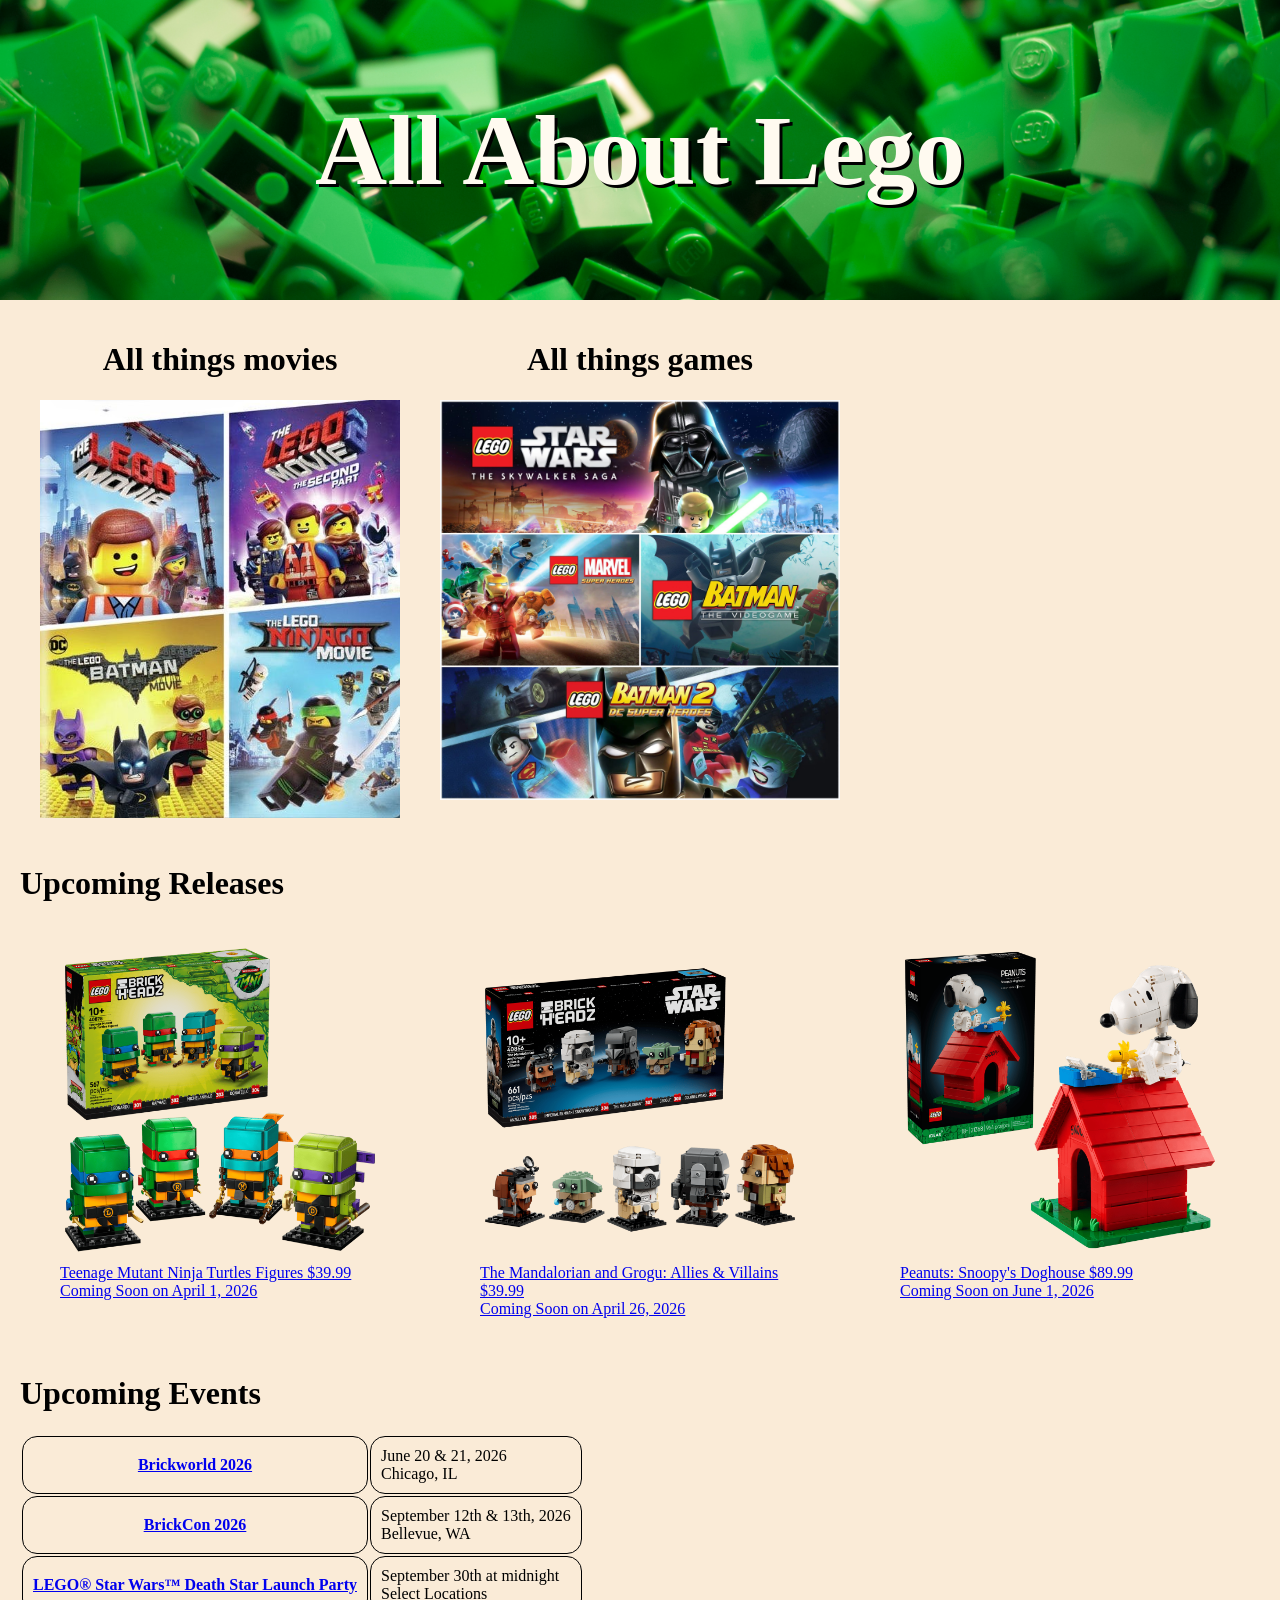
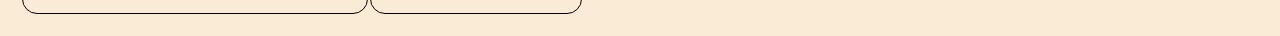
<file: index.html>
<!DOCTYPE html>
<html lang="en">
<head>
    <meta charset="UTF-8">
    <meta name="viewport" content="width=device-width, initial-scale=1.0">
    <title>Lego Fansite</title>
    <link rel="stylesheet" href="style.css">
</head>
<body>
    <header>
    <h1>All About Lego</h1>
    </header>
    <div class="grid-container">
        <div class="movies">
            <h1>All things movies</h1>
            <div id="moviePosters">
                <a href="./movieReviews.html">
                    <img src="./pictures/movieImages.jpg" alt="Set of 4 Lego Movie Posters">
                </a>
            </div>
        </div>
        <div class="games">
            <h1>All things games</h1>
            <div id="gamePosters">
                <a href="./games.html">
                    <img src="./pictures/gameImages.jpg" alt="Set of 4 Lego Game Posters">
                </a>
            </div>
        </div>
        <div class="fb">
            <iframe class="fbIframe" src="https://www.facebook.com/plugins/page.php?href=https%3A%2F%2Fwww.facebook.com%2FLEGO%2F&tabs=timeline&width=340&height=500&small_header=false&adapt_container_width=true&hide_cover=false&show_facepile=true&appId" width="340" height="500" allow="fullscreen; autoplay; clipboard-write; encrypted-media; picture-in-picture; web-share"></iframe>
        </div>
        <div class="newReleases">
            <h1>Upcoming Releases</h1>
            <div class="relContainer">
                <div id="turtles">
                    <a href="https://www.lego.com/en-us/product/teenage-mutant-ninja-turtles-figures-40878">
                        <figure>
                            <img src="./pictures/Turtles.png" alt="Set of 4 Teenage Mutant Ninja Turtles Legos">
                            <figcaption>Teenage Mutant Ninja Turtles Figures $39.99 <br>
                                        Coming Soon on April 1, 2026
                            </figcaption>
                        </figure> 
                    </a>
                </div>
                <div id="mando">
                    <a href="https://www.lego.com/en-us/product/the-mandalorian-and-grogu-allies-villains-40856">
                        <figure>
                            <img src="./pictures/Mandalorian.png" alt="Set of 5 Lego figurines from the Mandalorian">
                            <figcaption>The Mandalorian and Grogu: Allies & Villains $39.99 <br>
                                        Coming Soon on April 26, 2026
                            </figcaption>
                        </figure> 
                    </a>
                </div>
                <div id="snoopy">
                    <a href="https://www.lego.com/en-us/product/peanuts-snoopys-doghouse-21368">
                        <figure>
                            <img src="./pictures/Snoopy.png" alt="Snoopy and Woodstock on top of dog house Lego set">
                            <figcaption>Peanuts: Snoopy's Doghouse $89.99 <br>
                                        Coming Soon on June 1, 2026
                            </figcaption>
                        </figure> 
                    </a>
                </div>
            </div>
        </div>
        <div class="events">
            <h1>Upcoming Events</h1>
            <table>
                <tr><th><a href="https://brickworld.com/brickworld-chicago/">Brickworld 2026</a></th><td>June 20 & 21, 2026 <br>Chicago, IL</td></tr>
                <tr><th><a href="https://brickcon.org/">BrickCon 2026</a></th><td>September 12th & 13th, 2026 <br>Bellevue, WA</td></tr>
                <tr><th><a href="https://www.lego.com/en-us/stores/events/lbr-ucs-launch-party">LEGO® Star Wars™ Death Star Launch Party</a></th><td>September 30th at midnight <br>Select Locations</td></tr>
            </table>
        </div>
    </div>
</body>
</html>
</file>
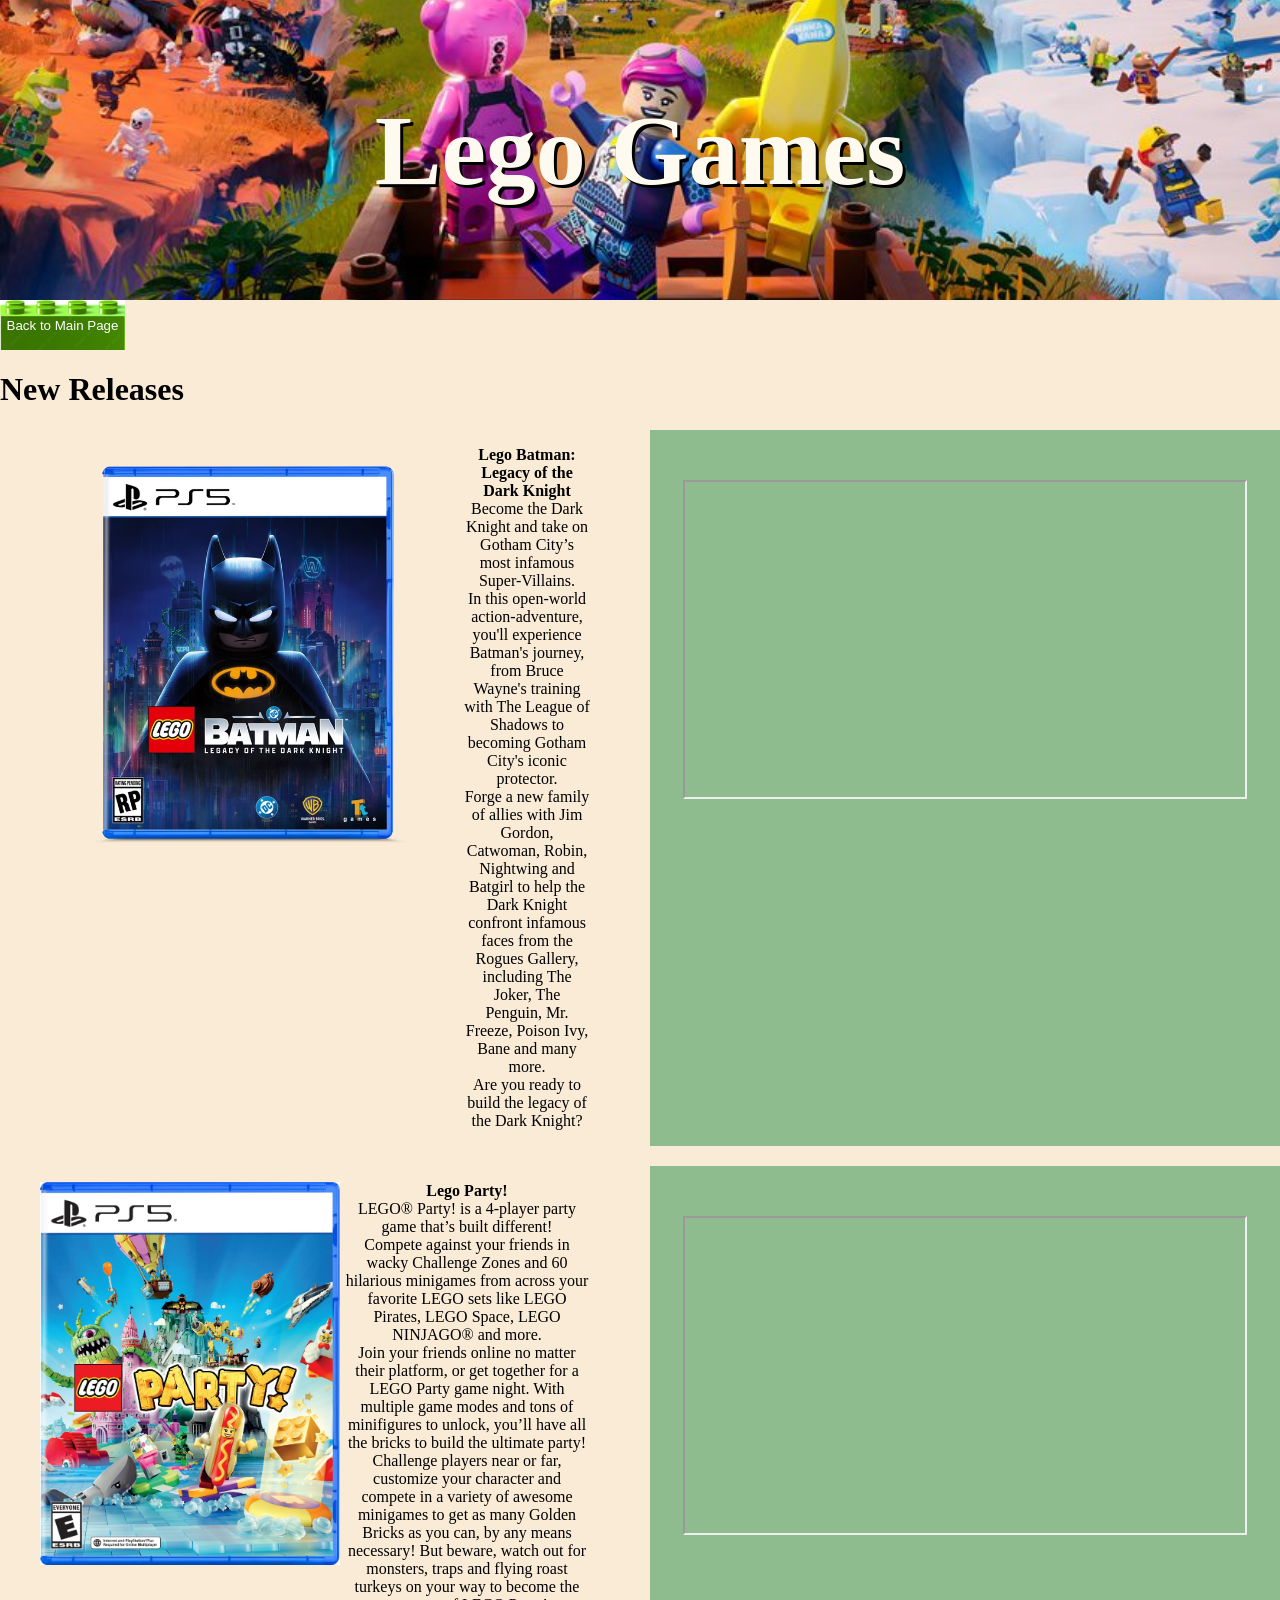
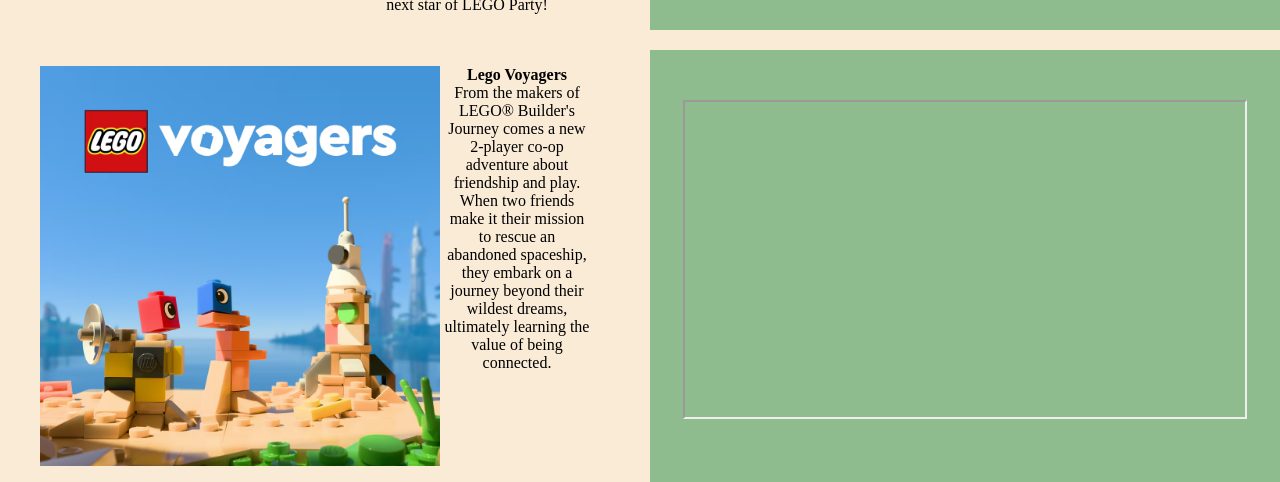
<file: games.html>
<!DOCTYPE html>
<html lang="en">
<head>
    <meta charset="UTF-8">
    <meta name="viewport" content="width=device-width, initial-scale=1.0">
    <title>Lego Games</title>
    <link rel="stylesheet" href="gamesStyle.css">
</head>
<body>
    <header>
    <h1>Lego Games</h1>
    </header>
    <button class="legoButton" onclick="history.back()">Back to Main Page</button>
    <div class="games">
        <h1>New Releases</h1>
        <div class="newContainer">
            <div id="batman">
                <figure>
                    <a href="https://www.lego.com/en-us/games/lego-batman-legacy-dark-knight">
                        <img src="./pictures/legoBatmanGame.avif" alt="Lego Batman Video Game"></a>
                    <figcaption><b>Lego Batman: Legacy of the Dark Knight</b><br>
                        Become the Dark Knight and take on Gotham City’s most infamous Super-Villains. <br>In this open-world action-adventure, 
                        you'll experience Batman's journey, from Bruce Wayne's training with The League of Shadows to becoming Gotham City's 
                        iconic protector. <br>Forge a new family of allies with Jim Gordon, Catwoman, Robin, Nightwing and Batgirl to help the 
                        Dark Knight confront infamous faces from the Rogues Gallery, including The Joker, The Penguin, Mr. Freeze, Poison Ivy, Bane and many more. <br>
                        Are you ready to build the legacy of the Dark Knight?<br>
                    </figcaption>
                </figure> 
            </div>
            <div id="batYou">
                <div>
                    <iframe src="https://www.youtube.com/embed/1hQAoGj01Rc?si=Vx_vyLBJ02Tl0ymu" title="YouTube video player" 
                        allow="accelerometer; autoplay; clipboard-write; encrypted-media; gyroscope; picture-in-picture; web-share" 
                        referrerpolicy="strict-origin-when-cross-origin" allowfullscreen>
                    </iframe>
                </div>
            </div>
            <div id="party">
                <figure>
                    <a href="https://www.lego.com/en-us/games/lego-party">
                        <img src="./pictures/legoParty.jpeg" alt="Lego Party Video Game"></a>
                    <figcaption><b>Lego Party!</b> <br>
                        LEGO® Party! is a 4-player party game that’s built different! <br>
                        Compete against your friends in wacky Challenge Zones and 60 hilarious minigames from across your favorite LEGO sets like 
                        LEGO Pirates, LEGO Space, LEGO NINJAGO® and more. <br> Join your friends online no matter their platform, or get together 
                        for a LEGO Party game night. With multiple game modes and tons of minifigures to unlock, you’ll have all the bricks to build 
                        the ultimate party! <br> Challenge players near or far, customize your character and compete in a variety of awesome minigames 
                        to get as many Golden Bricks as you can, by any means necessary! But beware, watch out for monsters, traps and flying roast 
                        turkeys on your way to become the next star of LEGO Party!
                    </figcaption>
                </figure> 
            </div>
             <div id="partyYou">
                <div>
                    <iframe src="https://www.youtube.com/embed/1Sw1AYmz6CA?si=6leyom533xsUuk2D" title="YouTube video player" 
                        allow="accelerometer; autoplay; clipboard-write; encrypted-media; gyroscope; picture-in-picture; web-share" 
                        referrerpolicy="strict-origin-when-cross-origin" allowfullscreen>
                    </iframe>
                </div>
            </div>
            <div id="voyagers">
                <figure>
                    <a href="https://www.lego.com/en-us/games/lego-voyagers">
                        <img src="./pictures/legoVoyagers.avif" alt="Lego Voyagers Video Game"></a>
                    <figcaption><b>Lego Voyagers</b><br>
                        From the makers of LEGO® Builder's Journey comes a new 2-player co-op adventure about friendship and play. 
                        When two friends make it their mission to rescue an abandoned spaceship, they embark on a journey beyond their wildest dreams, 
                        ultimately learning the value of being connected.
                    </figcaption>
                </figure> 
            </div>
             <div id="voyYou">
                <div>
                    <iframe src="https://www.youtube.com/embed/Idgrndka0AQ?si=SaiXwAO_f4cW0Ezi" title="YouTube video player"
                        allow="accelerometer; autoplay; clipboard-write; encrypted-media; gyroscope; picture-in-picture; web-share" 
                        referrerpolicy="strict-origin-when-cross-origin" allowfullscreen>
                    </iframe>
                </div>
            </div>
        </div>
    </div>
</body>
</html>
</file>
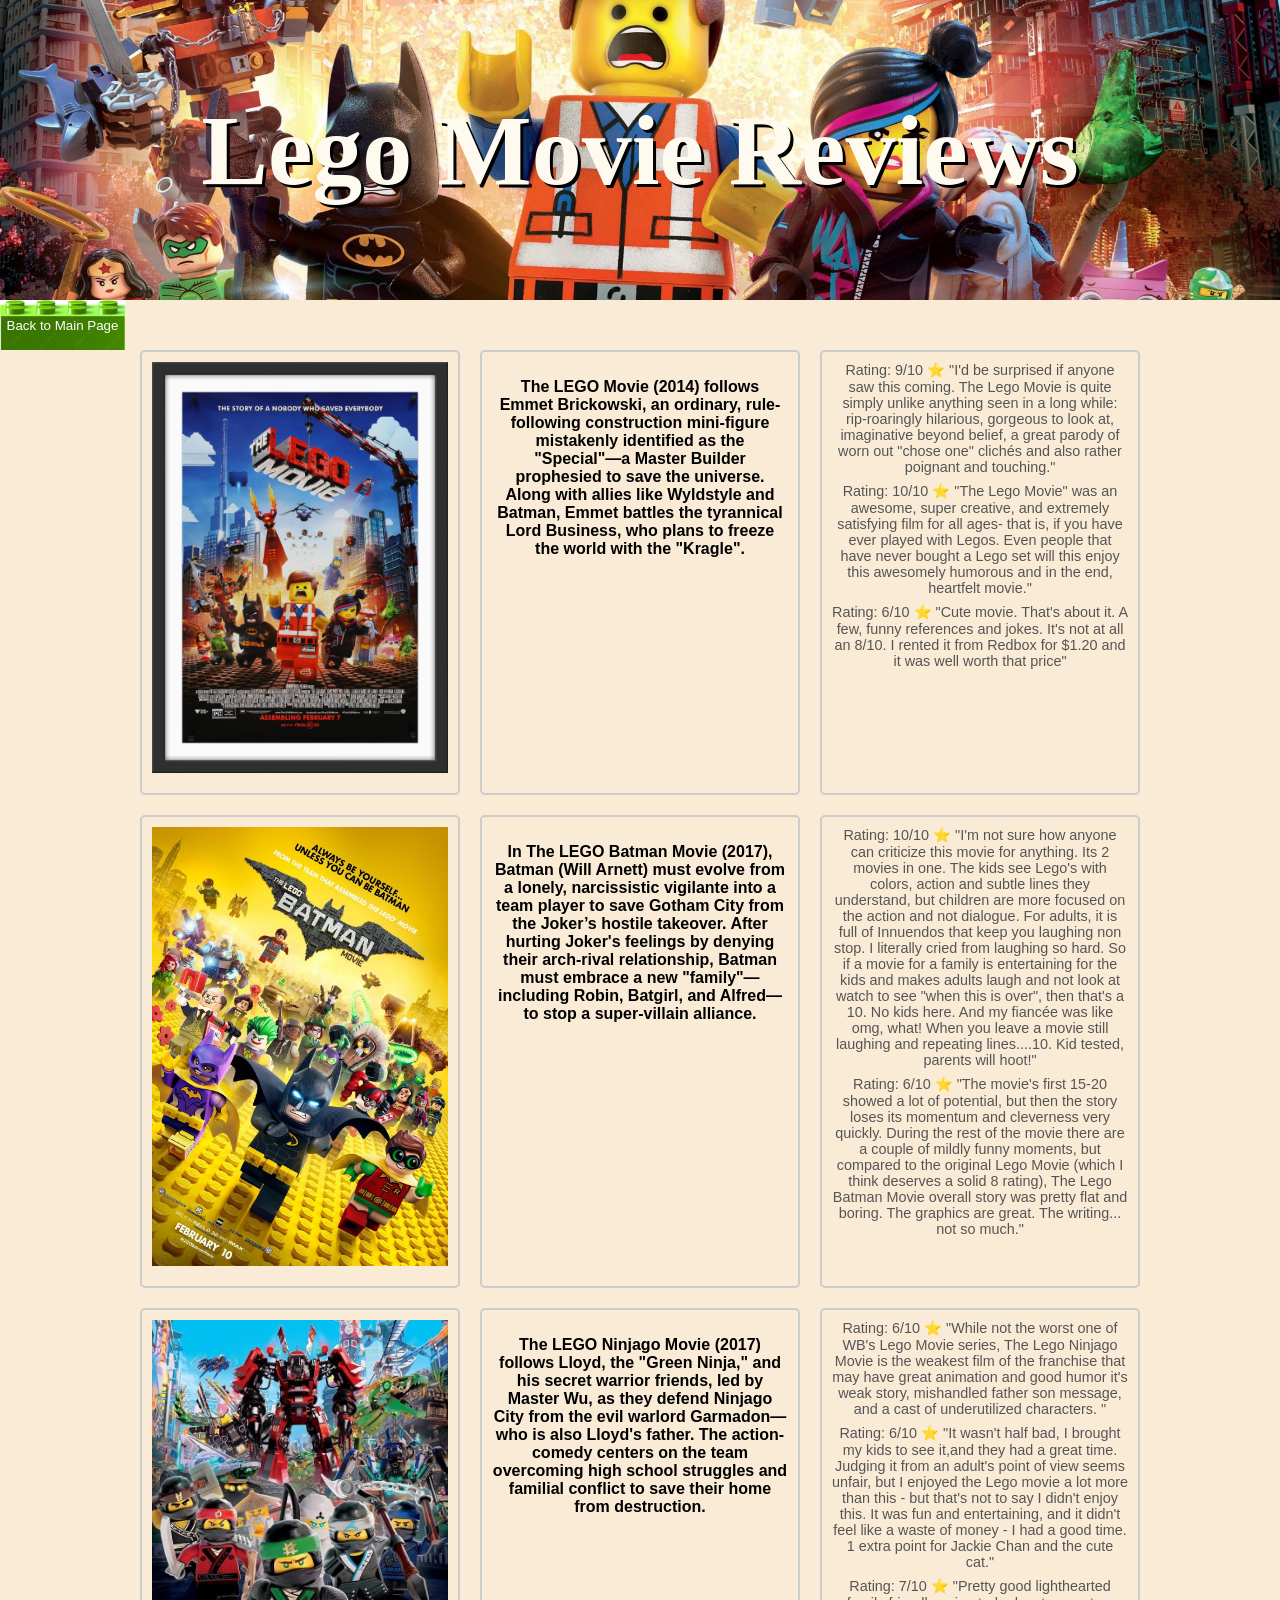
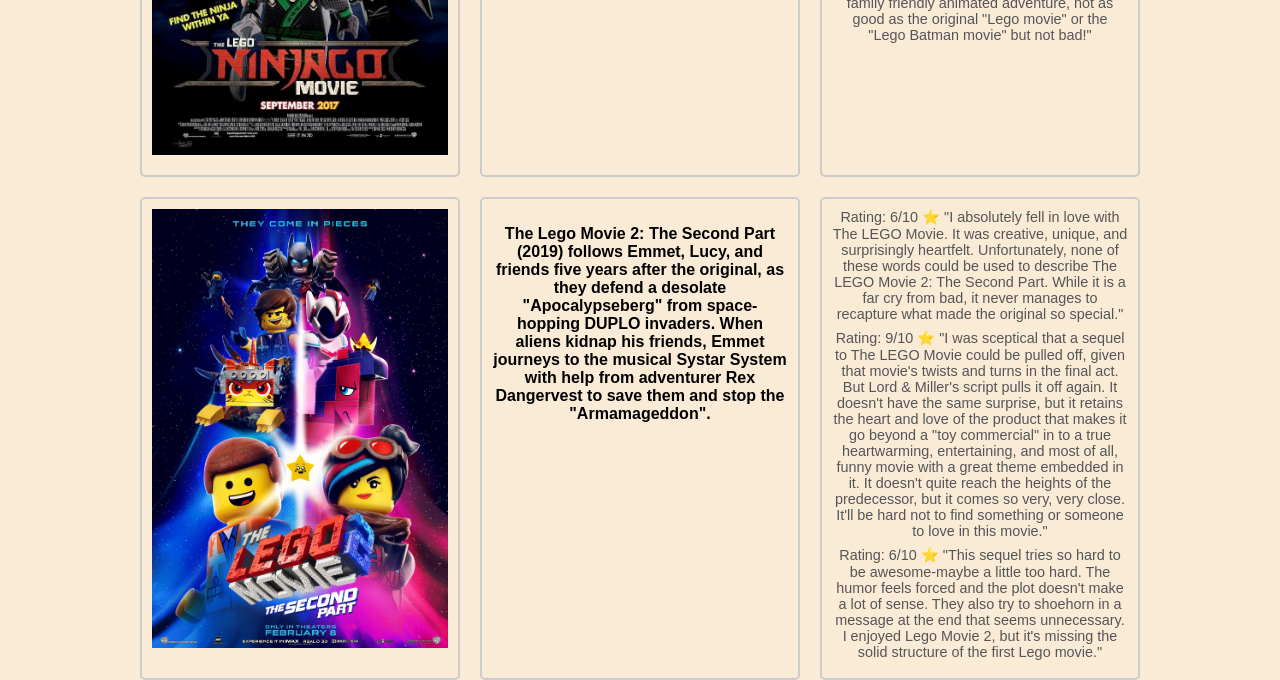
<file: movieReviews.html>
<!DOCTYPE html>
<html lang="en">
<head>
    <meta charset="UTF-8">
    <meta name="viewport" content="width=device-width, initial-scale=1.0">
    <title>Lego Movies</title>
    <link rel="stylesheet" href="moviesStyle.css">
</head>
<body>
    <header>
    <h1>Lego Movie Reviews</h1>
    </header>
    <button class="legoButton" onclick="history.back()">Back to Main Page</button>
    <div class="image-grid">
        <div class="grid-item">
            <a href="https://youtu.be/fZ_JOBCLF-I?si=ce9HaiCQZAuay0Jn">
                <img src="./pictures/theLegoMovie.webp" alt="Poster for the Lego Movie (2014)">
            </a>
        </div>
        <div class="grid-item-summary">
            <p>The LEGO Movie (2014) follows Emmet Brickowski, an ordinary, rule-following 
                construction mini-figure mistakenly identified as the "Special"—a Master Builder 
                prophesied to save the universe. Along with allies like Wyldstyle and Batman, Emmet 
                battles the tyrannical Lord Business, who plans to freeze the world with the "Kragle". 
            </p>
        </div>
        <div class="grid-item">
            <ul>
                <li>
                    Rating: 9/10 ⭐ "I'd be surprised if anyone saw this coming. The Lego Movie is quite simply 
                    unlike anything seen in a long while: rip-roaringly hilarious, gorgeous to look at, 
                    imaginative beyond belief, a great parody of worn out "chose one" clichés and also 
                    rather poignant and touching." 
                </li>
                <li>Rating: 10/10 ⭐ "The Lego Movie" was an awesome, super creative, and extremely satisfying 
                    film for all ages- that is, if you have ever played with Legos. Even people that have never 
                    bought a Lego set will this enjoy this awesomely humorous and in the end, heartfelt movie." 
                </li>
                <li>
                    Rating: 6/10 ⭐ "Cute movie. That's about it. A few, funny references and jokes. 
                    It's not at all an 8/10. I rented it from Redbox for $1.20 and it was well worth that price"
                </li>
            </ul>
        </div>
        <div class="grid-item">
            <a href="https://youtu.be/zhIRbLHVD8o?si=ylxvM0X5PnkY5JGF">
                <img src="./pictures/legoBatman.jpg" alt="Poster for The Lego Batman Movie">
            </a>
        </div>
        <div class="grid-item-summary">
            <p>In The LEGO Batman Movie (2017), Batman (Will Arnett) must evolve from a lonely, 
                narcissistic vigilante into a team player to save Gotham City from the Joker’s hostile takeover. 
                After hurting Joker's feelings by denying their arch-rival relationship, Batman must embrace a 
                new "family"—including Robin, Batgirl, and Alfred—to stop a super-villain alliance.
            </p>
        </div>
        <div class="grid-item">
             <ul>
                <li>
                    Rating: 10/10 ⭐ "I'm not sure how anyone can criticize this movie for anything. Its 2 movies in one. 
                    The kids see Lego's with colors, action and subtle lines they understand, but children are more 
                    focused on the action and not dialogue. For adults, it is full of Innuendos that keep you laughing non stop. 
                    I literally cried from laughing so hard.
                    So if a movie for a family is entertaining for the kids and makes adults laugh and not look at watch to see 
                    "when this is over", then that's a 10. No kids here. And my fiancée was like omg, what! When you leave a movie 
                    still laughing and repeating lines....10.
                    Kid tested, parents will hoot!" 
                </li>
                <li>
                    Rating: 6/10 ⭐ "The movie's first 15-20 showed a lot of potential, but then the story loses its momentum and 
                    cleverness very quickly. During the rest of the movie there are a couple of mildly funny moments, but compared to 
                    the original Lego Movie (which I think deserves a solid 8 rating), The Lego Batman Movie overall story was pretty 
                    flat and boring. The graphics are great. The writing... not so much."
                </li>
            </ul>
        </div>
        <div class="grid-item">
            <a href="https://youtu.be/04FcbCFmisI?si=6py7WR8fgS8zQojJ">
                <img src="./pictures/ninjago.jpg" alt="Poster for the Lego Ninjago Movie">
            </a>
        </div>
        <div class="grid-item-summary">
            <p>The LEGO Ninjago Movie (2017) follows Lloyd, the "Green Ninja," and his secret warrior friends, 
                led by Master Wu, as they defend Ninjago City from the evil warlord Garmadon—who is also Lloyd's 
                father. The action-comedy centers on the team overcoming high school struggles and familial 
                conflict to save their home from destruction. 
            </p>
        </div>
        <div class="grid-item">
             <ul>
                <li>
                   Rating: 6/10 ⭐ "While not the worst one of WB's Lego Movie series, The Lego Ninjago Movie is the 
                    weakest film of the franchise that may have great animation and good humor it's weak story, mishandled 
                    father son message, and a cast of underutilized characters. " 
                </li>
                <li>
                    Rating: 6/10 ⭐ "It wasn't half bad, I brought my kids to see it,and they had a great time. Judging 
                    it from an adult's point of view seems unfair, but I enjoyed the Lego movie a lot more than this - but that's 
                    not to say I didn't enjoy this. It was fun and entertaining, and it didn't feel like a waste of money - I had 
                    a good time. 1 extra point for Jackie Chan and the cute cat."
                </li>
                <li>
                    Rating: 7/10 ⭐ "Pretty good lighthearted family friendly animated adventure, not as good as the original "Lego movie" 
                    or the "Lego Batman movie" but not bad!"
                </li>
            </ul>
        </div>
        <div class="grid-item">
            <a href="https://youtu.be/cksYkEzUa7k?si=tD8KMA7Vwx8Wgrlc">
                <img src="./pictures/legoMovie2.jpg" alt="Poster for the Lego Movie: The Second Part">
            </a>
        </div>
        <div class="grid-item-summary">
            <p>The Lego Movie 2: The Second Part (2019) follows Emmet, Lucy, and friends five years 
                after the original, as they defend a desolate "Apocalypseberg" from space-hopping 
                DUPLO invaders. When aliens kidnap his friends, Emmet journeys to the musical Systar 
                System with help from adventurer Rex Dangervest to save them and stop the "Armamageddon". 
            </p>
        </div>
        <div class="grid-item">
            <ul>
                <li>
                    Rating: 6/10 ⭐ "I absolutely fell in love with The LEGO Movie. It was creative, unique, and surprisingly heartfelt. 
                    Unfortunately, none of these words could be used to describe The LEGO Movie 2: The Second Part. While it is a far cry 
                    from bad, it never manages to recapture what made the original so special."
                </li>
                <li>
                    Rating: 9/10 ⭐ "I was sceptical that a sequel to The LEGO Movie could be pulled off, given that movie's twists and turns 
                    in the final act. But Lord & Miller's script pulls it off again. It doesn't have the same surprise, but it retains the heart 
                    and love of the product that makes it go beyond a "toy commercial" in to a true heartwarming, entertaining, and most of all, 
                    funny movie with a great theme embedded in it. It doesn't quite reach the heights of the predecessor, but it comes so very, 
                    very close. It'll be hard not to find something or someone to love in this movie."
                </li>
                <li>
                    Rating: 6/10 ⭐ "This sequel tries so hard to be awesome-maybe a little too hard. The humor feels forced and the plot doesn't 
                    make a lot of sense. They also try to shoehorn in a message at the end that seems unnecessary. I enjoyed Lego Movie 2, 
                    but it's missing the solid structure of the first Lego movie."
                </li>
            </ul>
        </div>
    </div>
</body>
</html>
</file>
<file: style.css>
html, body {
    height: 100%;
    margin: 0;
    padding: 0;
}
header {
    height: 300px;
    background-image: url("./pictures/Green Bricks.jpg");
    background-size: cover;
    background-repeat: no-repeat;
    background-position: center;

    display:flex;
    align-items: center;
    justify-content: center;
}

header h1 {
    color:floralwhite;
    text-shadow: 3px 3px black;
    font-size: 100px;
}

body {
  background-color: antiquewhite;
}

.grid-container {
    width: 100%;
    padding: 20px;
    box-sizing: border-box;

    display:grid;
    grid-template-columns: repeat(auto-fit, minmax(250px, 1fr));
    grid-template-rows: auto auto auto;
    gap: 20px;
    grid-template-areas: 
    "mov   game   fb"
    "rel   rel    rel"
    "event event  event";
}

.movies {
    grid-area: mov;
    text-align: center;
}

.movies img {
    width: 90%;
    height: auto;
}

.games {
    grid-area: game;
    text-align: center;
}

.games img {
    width: 100%;
    height: auto;
}

.events {
    grid-area: event;
}

.fb {
    grid-area: fb;
    text-align: center;
}

.fbIframe {
    border:none;
    overflow:hidden;
}

.newReleases {
    grid-area: rel;
}

.relContainer {
    display: grid;
    grid-template-columns: repeat(3, 1fr);
    gap: 20px;
}

.newReleases img{
    width: 100%;
    height: auto;
}

.events > div {
    justify-content: center;
    text-align: center;
    justify-items: center;
}

th, td {
  border-collapse: separate;
  border: 1px solid black;
  border-radius: 15px;
  padding: 10px;
  
}

@media (width < 1000px)
{
    header h1 {
        text-shadow: 3px 3px black;
        font-size: 75px;
    }
}

@media (width < 600px)
{
    header h1 {
        text-shadow: 3px 3px black;
        font-size: 50px;
    }

    .grid-container {
        width: 100%;
        padding: 20px;
        box-sizing: border-box;

        display:block;
    }
}
</file>
<file: gamesStyle.css>
html, body {
    height: 100%;
    margin: 0;
    padding: 0;
}
header {
    height: 300px;
    background-image: url("./pictures/gamesBanner.png");
    background-size: cover;
    background-repeat: no-repeat;
    background-position: center;

    display:flex;
    align-items: center;
    justify-content: center;
}

header h1 {
    color:floralwhite;
    text-shadow: 3px 3px black;
    font-size: 100px;
}

body {
  background-color: antiquewhite;
}

.legoButton {
width: 125px;
height: 50px;
color:white;
text-align: center;
background-image: url('./pictures/greenLegoButton.jpg');
background-size: cover;
border: none;
cursor: pointer;
}

.newContainer {
    display: grid;
    grid-template-columns: 1fr 1fr;
    gap: 20px;

    text-align: center;
    grid-template-areas: 
    "bat    batYou"
    "party  partyYou"
    "voy    voyYou";
}

#you {
    grid-area: you;
    background-color: darkseagreen;
}

figure {
    display: table;
}
img, figcaption {
    display: table-cell;
    vertical-align: top;
}
figcaption {
    padding-left: 4px;
}

iframe {
    width: 560px;
    height: 315px;
    margin-top: 50px;
}

#batman{
    grid-area: bat;
}
#batman img{
    width: 420px;
    height: auto;
}
#batYou {
    grid-area: batYou;
    background-color: darkseagreen;
}

#party{
    grid-area: party;
}
#party img{
    width: 300px;
    height: auto;
}
#partyYou {
    grid-area: partyYou;
    background-color: darkseagreen;
}

#voyagers {
    grid-area: voy;
}
#voyagers img{
    width: 400px;
    height: auto;
}
#voyYou {
    grid-area: voyYou;
    background-color: darkseagreen;
}

@media (width < 1200px) {
    figure {display: block;}
    header h1 {
        text-shadow: 3px 3px black;
        font-size: 75px;
    }
}

@media (width < 600px) {
    .newContainer{
        display: block;
    }
    figure {display: block;}
    header h1 {
        text-shadow: 3px 3px black;
        font-size: 50px;
    }
}
</file>
<file: moviesStyle.css>
html, body {
    height: 100%;
    margin: 0;
    padding: 0;
}
header {
    height: 300px;
    background-image: url("./pictures/movie.jpg");
    background-size: cover;
    background-repeat: no-repeat;
    background-position: center;

    display:flex;
    align-items: center;
    justify-content: center;
}

header h1 {
    color:floralwhite;
    text-shadow: 3px 3px black;
    font-size: 100px;
}

body {
  background-color: antiquewhite;
}

.legoButton {
width: 125px;
height: 50px;
color:white;
text-align: center;
background-image: url('./pictures/greenLegoButton.jpg');
background-size: cover;
border: none;
cursor: pointer;
}

.image-grid {
  display: grid; 
  grid-template-columns: repeat(3, 1fr); 
  gap: 20px; 
  max-width: 1000px;
  margin: 0 auto; 
}

.grid-item, .grid-item-summary {
  border: 2px solid #ccc; 
  border-radius: 5px; 
  padding: 10px; 
  text-align: center;
  box-sizing: border-box; 
  font-family: Arial, Helvetica, sans-serif;
}

.grid-item-summary{
    font-weight: bold;
}

.grid-item img {
  width: 100%; 
  height: auto; 
  display: block; 
  margin-bottom: 10px; 
}

ul {
  list-style-type: none;   
  padding: 0;  
  margin: 0;     
}

ul li {
  padding-bottom: 8px;
  font-size: 0.9em;
  color: #555;
}

@media (width < 1000px)
{
  header h1 {
    text-shadow: 3px 3px black;
    font-size: 75px;
  }
}

@media (width < 700px)
{
  header h1 {
    text-shadow: 3px 3px black;
    font-size: 50px;
  }
}

@media (width < 600px)
{
  .image-grid {display:block;}
}
</file>
